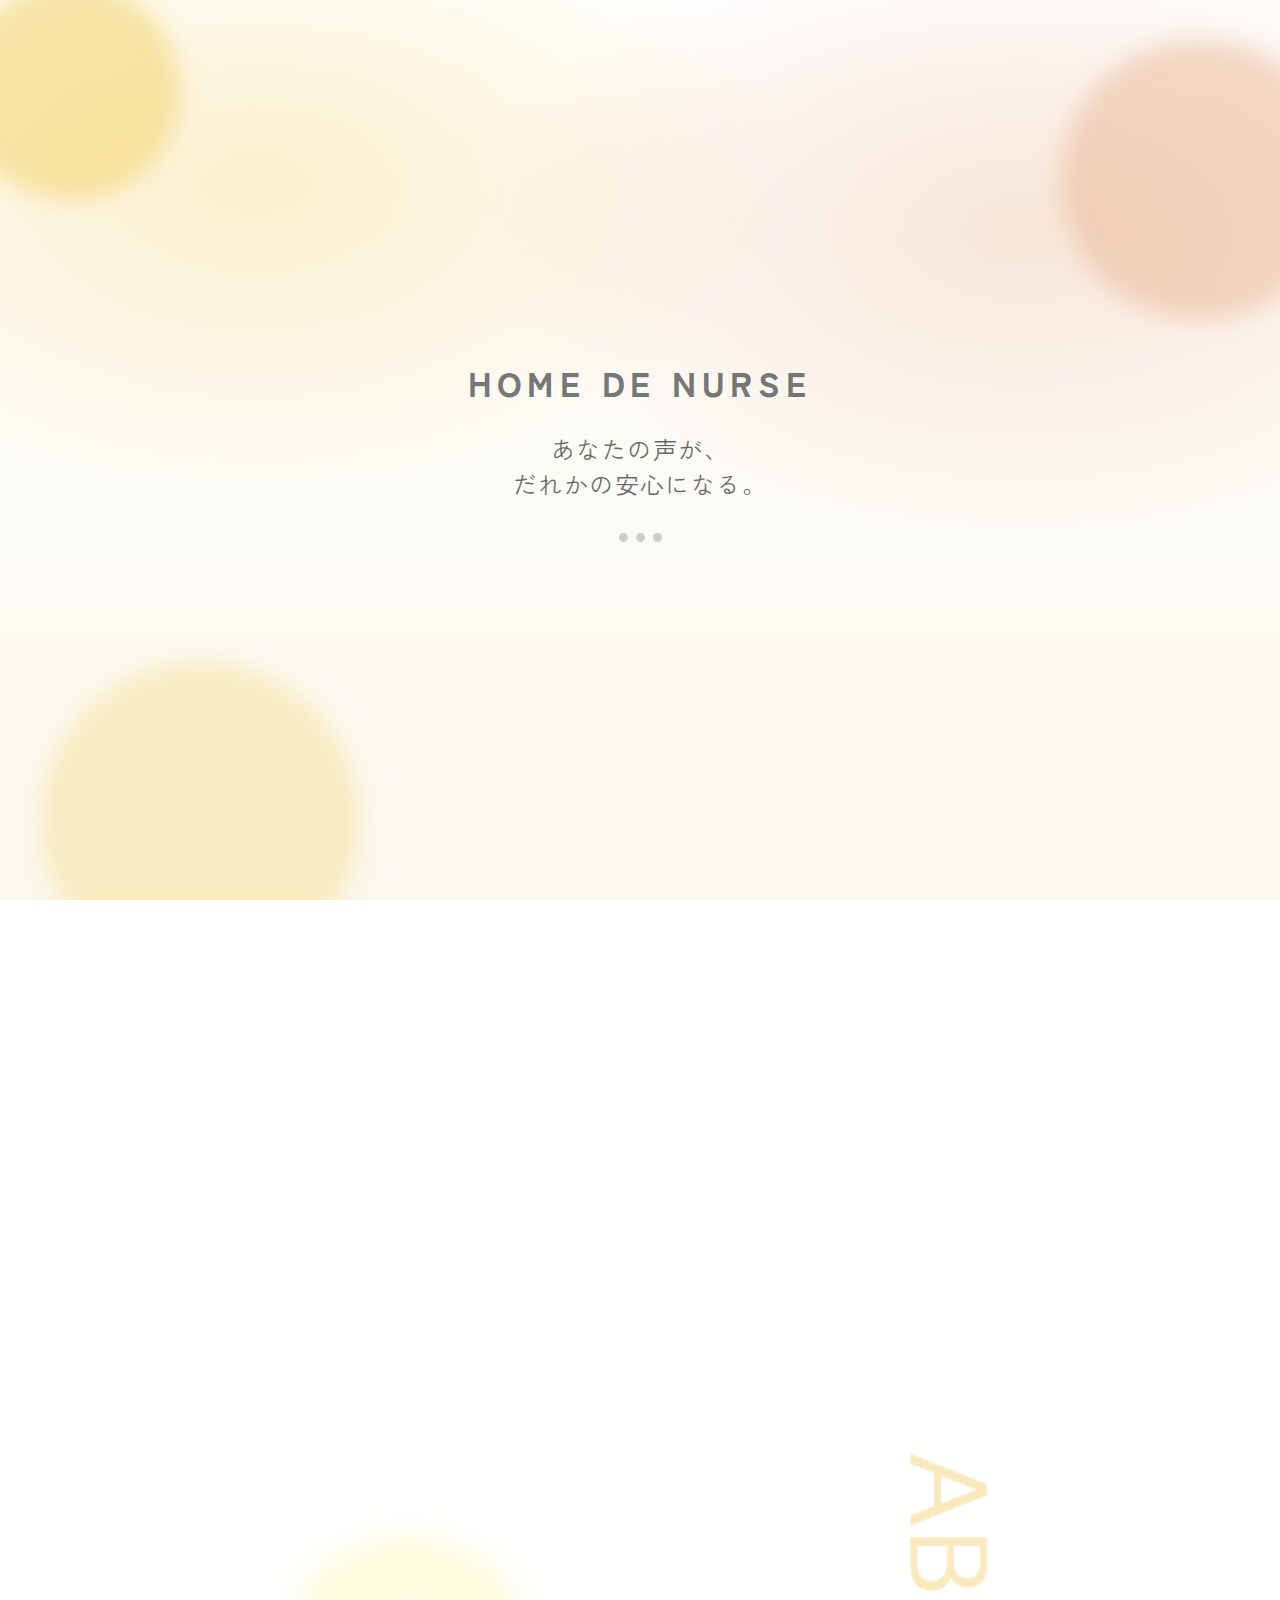
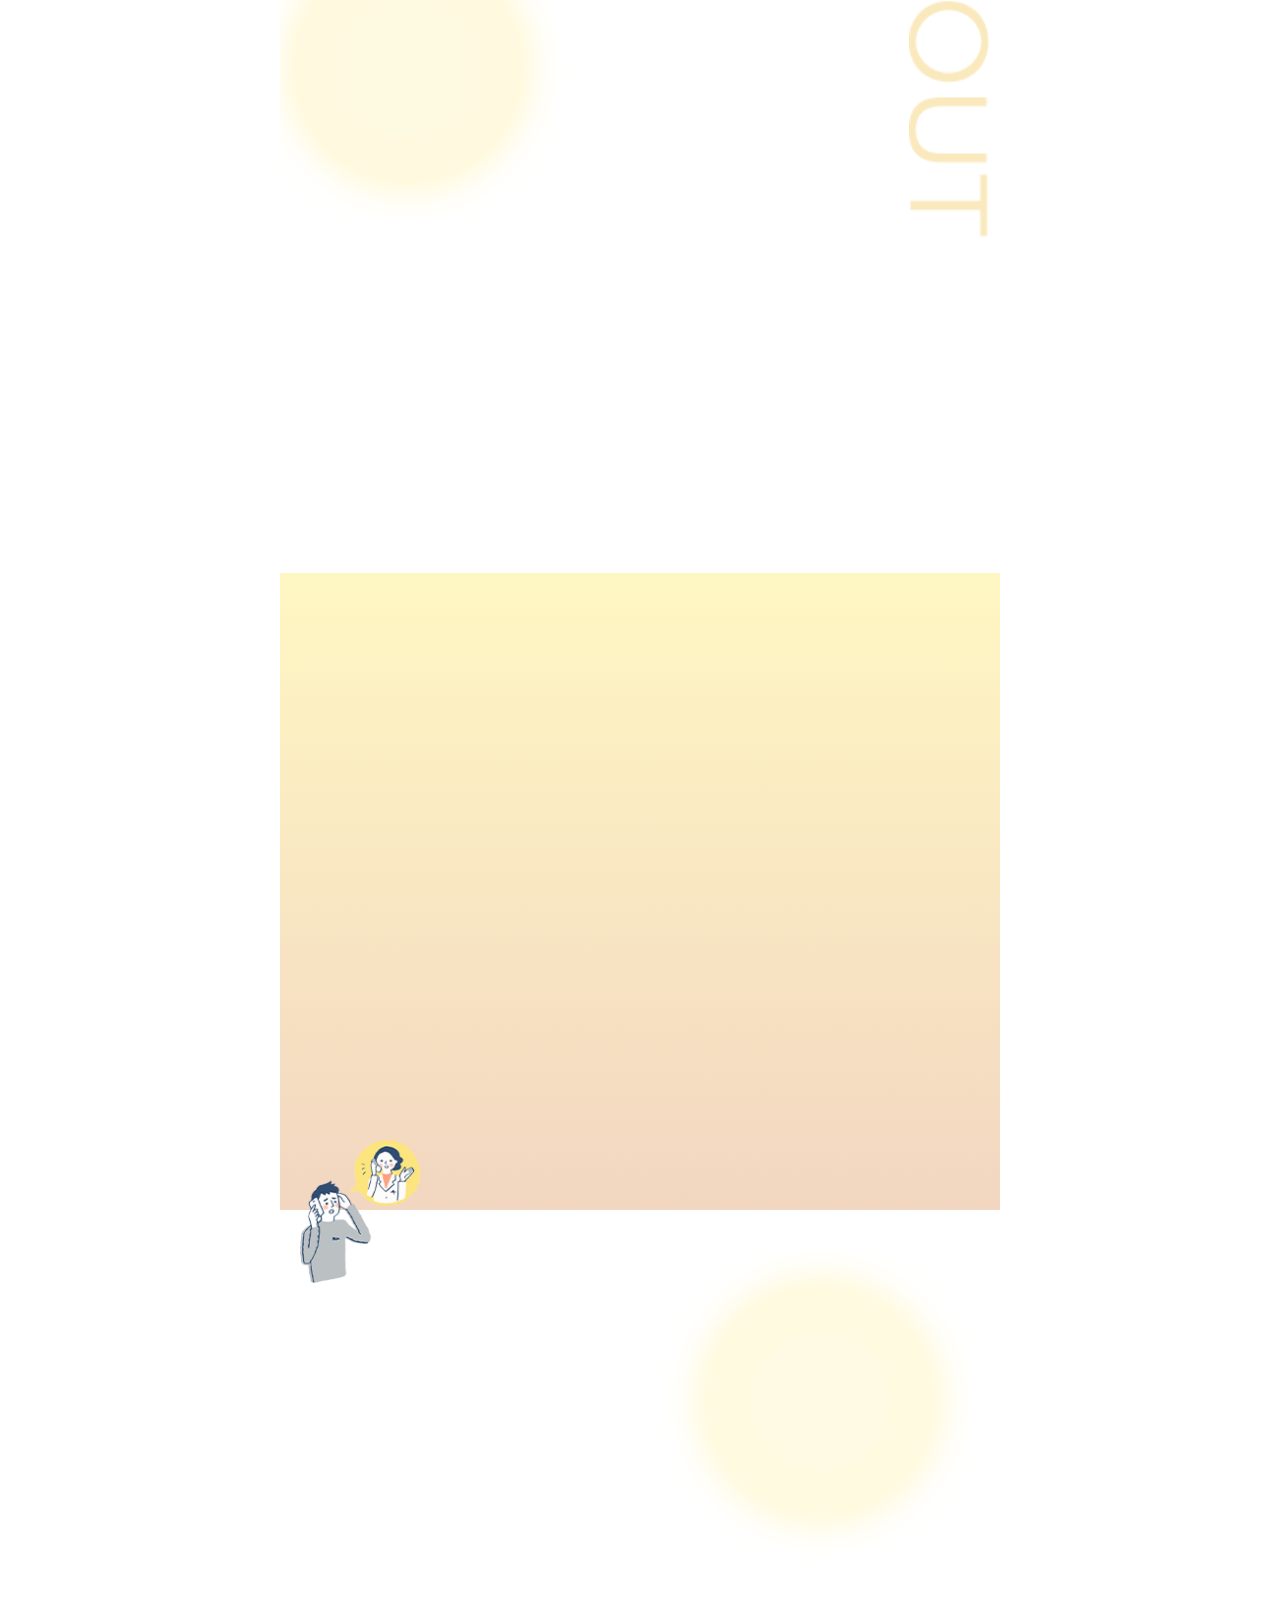
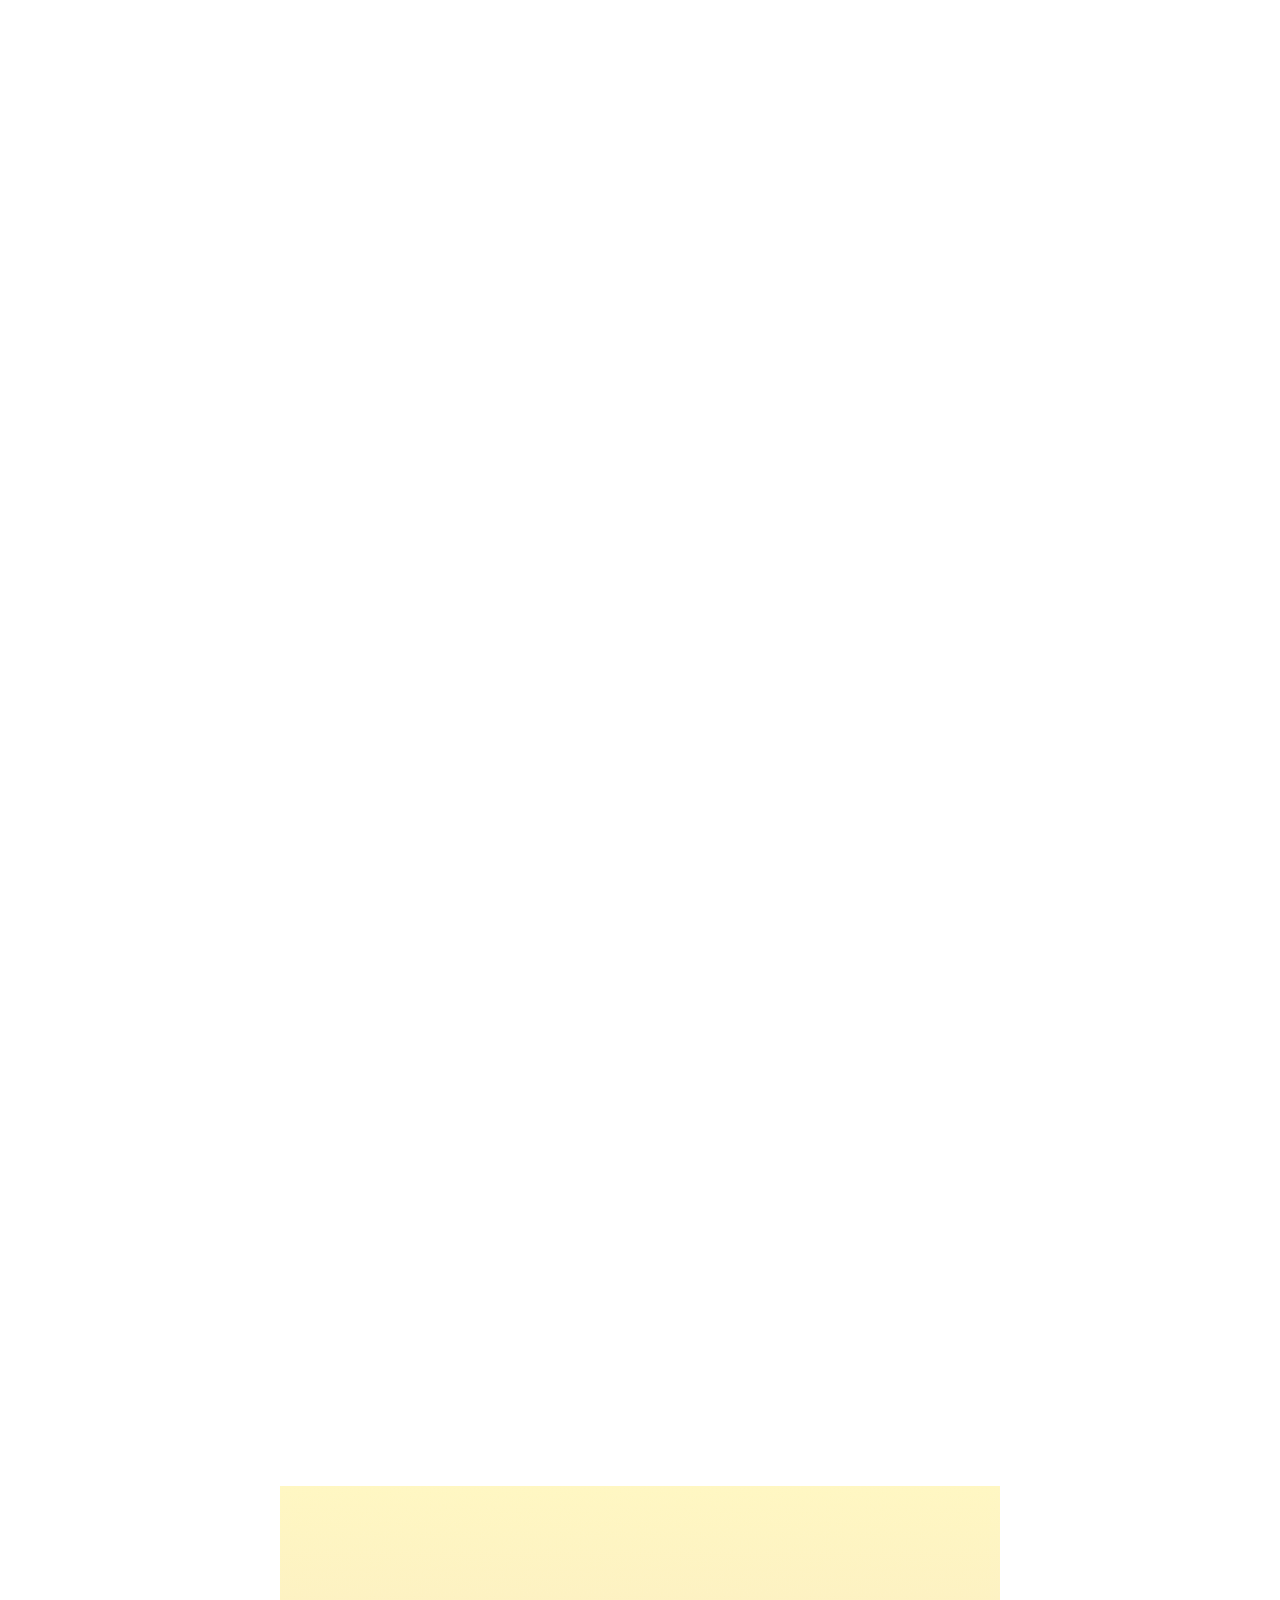
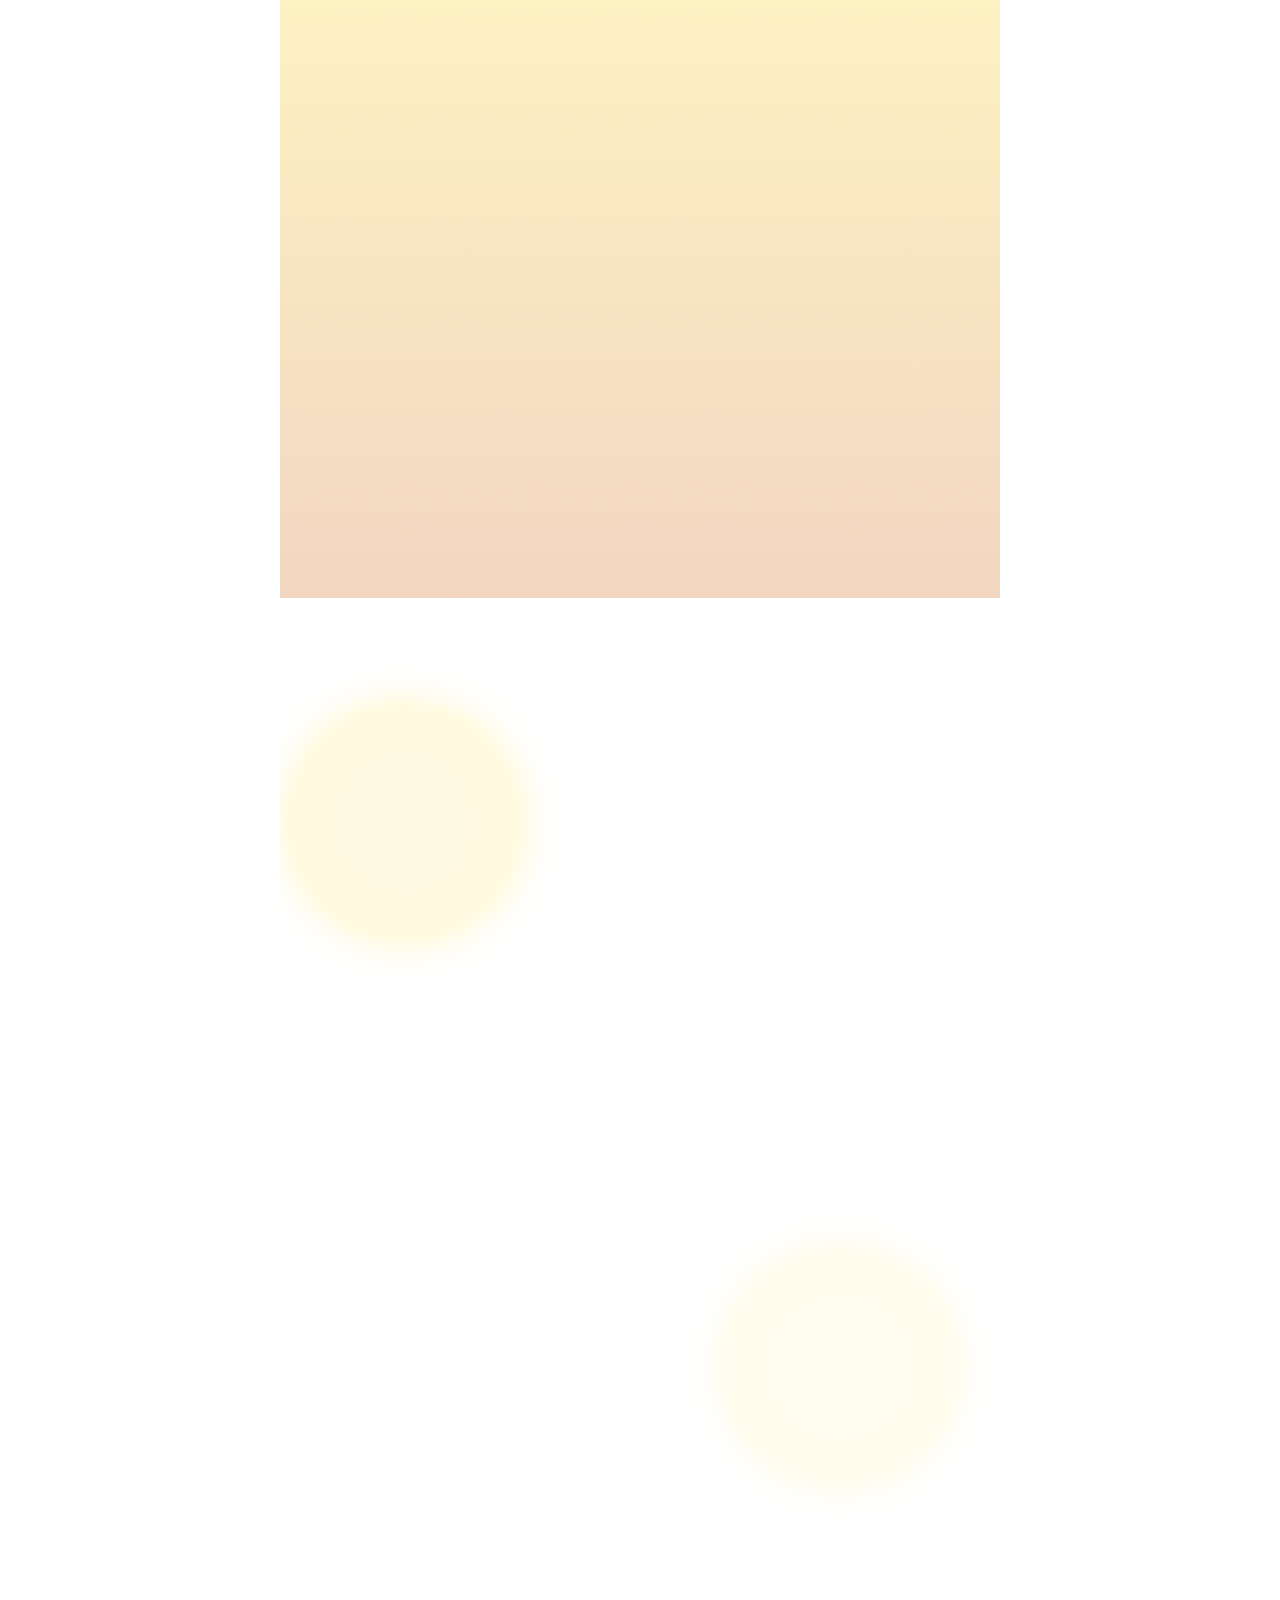
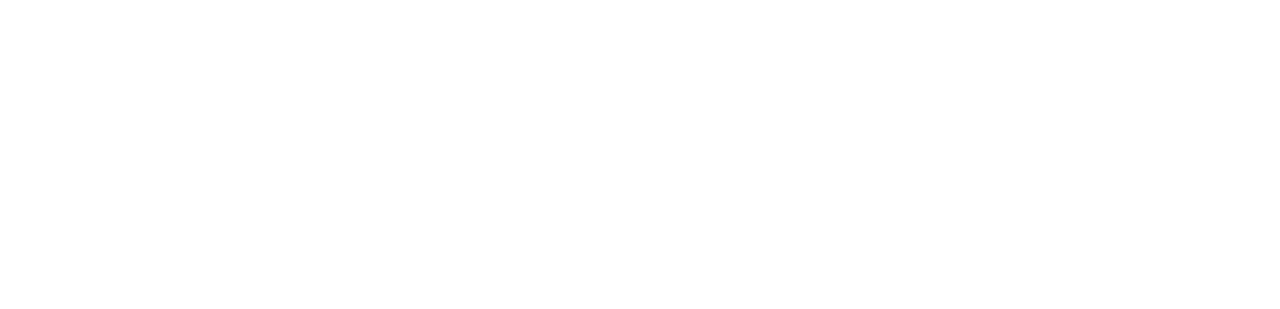
<file: index.html>
<!doctype html>
<html lang="ja">
<head>
    <!-- <meta name="robots" content="noindex, nofollow, noarchive"> -->

    <meta charset="utf-8" />
    <meta name="viewport" content="width=device-width, initial-scale=1" />

    <title>ホームDEナース｜在宅相談の看護師求人（完全在宅・電話/オンライン）</title>
    <meta name="description" content="通勤なし・完全在宅で、電話/オンライン相談を行う看護師さんを募集。診断・処方・緊急対応なし。30分枠の予約制で、対応可能時間を事前申告。副業・WワークもOKです。" />

    <link rel="canonical" href="" />

    <!-- OGP -->
    <meta property="og:locale" content="ja_JP" />
    <meta property="og:type" content="website" />
    <meta property="og:title" content="ホームDEナース｜在宅相談の看護師求人（完全在宅・電話/オンライン）" />
    <meta property="og:description" content="通勤なし・完全在宅で、電話/オンライン相談を行う看護師さんを募集。診断・処方・緊急対応なし。副業・WワークもOK。" />
    <meta property="og:url" content="" />
    <meta property="og:image" content="https://example.com/path/to/og-image.jpg?ver=260109" />
    <meta name="twitter:card" content="summary_large_image" />

    <!-- フォント -->
    <link rel="preconnect" href="https://fonts.googleapis.com">
    <link rel="preconnect" href="https://fonts.gstatic.com" crossorigin>

    <link rel="stylesheet" href="src/css/home-de-nurse.cleaned.css?ver=260109" />
    <link href="https://fonts.googleapis.com/css2?family=Zen+Kaku+Gothic+New:wght@400;500;700&display=swap" rel="stylesheet">

    <!-- 見た目を変えずにH1を追加するためのsr-only -->
    <style>
      .hdn-sr-only {
        position: absolute !important;
        width: 1px; height: 1px;
        padding: 0; margin: -1px;
        overflow: hidden; clip: rect(0,0,0,0);
        white-space: nowrap; border: 0;
      }
    </style>

    <!-- 構造化データ（求人）※実データに置換 -->
    <!-- <script type="application/ld+json">
    {
      "@context":"https://schema.org",
      "@type":"JobPosting",
      "title":"在宅相談対応 看護師（電話・オンライン）",
      "description":"ホームDEナースの『在宅で看護師に相談』サービスで、利用者の不安に寄り添う相談対応。医療行為は行わず、話を聞き状況整理を支援します。診断・処方・緊急対応はありません。",
      "datePosted":"2026-01-09",
      "validThrough":"2026-03-31T23:59:59+09:00",
      "employmentType":"CONTRACTOR",
      "hiringOrganization":{
        "@type":"Organization",
        "name":"ホームDEナース",
        "url":"https://example.com/"
      },
      "jobLocationType":"TELECOMMUTE",
      "applicantLocationRequirements":{
        "@type":"Country",
        "name":"JP"
      },
      "directApply": true
    }
    </script> -->
</head>

<body>
    <!-- Loading -->
    <div class="hdn-loader" id="hdnLoader" role="status" aria-live="polite" aria-label="読み込み中">
    <div class="hdn-loader__panel">
        <div class="hdn-loader__bg" aria-hidden="true">
        <span class="hdn-loader__blob hdn-loader__blob--1"></span>
        <span class="hdn-loader__blob hdn-loader__blob--2"></span>
        <span class="hdn-loader__blob hdn-loader__blob--3"></span>
        </div>

        <p class="hdn-loader__brand">HOME DE NURSE</p>
        <p class="hdn-loader__copy hdn-hand">あなたの声が、<br>だれかの安心になる。</p>

        <div class="hdn-loader__dots" aria-hidden="true">
        <span></span><span></span><span></span>
        </div>
    </div>
    </div>
    <!-- Loading -->

  <main id="home-de-nurse" class="hdn-lp">
    <!-- 検索エンジン向けのH1（見た目は非表示） -->
    <h1 class="hdn-sr-only">ホームDEナース 在宅相談対応の看護師求人（完全在宅・電話/オンライン）</h1>

    <!-- HERO -->
    <header class="hdn-hero">
      <div class="hdn-hero__media">
        <figure class="hdn-hero__shot hdn-reveal">
          <img src="src/img/fv_img.png?ver=260109" alt="在宅で看護師が相談対応を行うサービスイメージ" decoding="async" fetchpriority="high" />
        </figure>
        <div class="hdn-hero__divider hdn-reveal" aria-hidden="true"></div>
      </div>

      <div class="hdn-hero__copy hdn-reveal">
        <p class="hdn-hero__lead">通勤なし／自宅で対応</p>
        <p class="hdn-hero__lead">電話・オンライン相談対応の</p>
        <p class="hdn-hero__lead">看護師さん募集。</p>

        <div class="hdn-hero__cta">
          <a class="lp-btn bg-gray" href="#details">募集内容を確認する</a>
          <a class="lp-btn hdn-btn--ghost" href="https://forms.gle/u7mg8ZjHPsZXCsrRA" target="_blank" rel="noopener noreferrer">応募・問い合わせはこちら</a>
        </div>

        <p class="hdn-hero__note">
          ※診断・処方・緊急対応はありません
        </p>
      </div>
    </header>

    <!-- ABOUT -->
    <section class="hdn-sec" id="about">
        <div class="hdn-inner">
            <div class="about-wrap">
                <div class="about-deco about-deco--left" aria-hidden="true">
                    <picture>
                      <source media="(min-width: 861px)" srcset="src/img/lp_circle_02.png?ver=260109">
                      <img src="src/img/lp_circle.png?ver=260109" alt="" loading="lazy" decoding="async">
                    </picture>
                </div>
                <div class="about-deco about-deco--right" aria-hidden="true">
                    <img src="src/img/lp_text_img.png?ver=260109" alt="" loading="lazy" decoding="async">
                </div>
                <h2 class="hdn-h2 hdn-reveal">このお仕事について</h2>
                <p class="hdn-text hdn-reveal">
                    ホームDEナースの<br>
                    「在宅で看護師に相談」サービスで、<br>
                    利用者さんの不安に寄り添う<br>
                    相談対応をお願いします。<br>
                    医療行為は行わず、<br>
                    話を聞き、状況を整理する<br>
                    「看護師としての支援」が中心です。
                </p>
            </div>
        </div>
    </section>

    <!-- DETAILS -->
    <section class="hdn-sec" id="details">
      <div class="hdn-inner">
        <div class="details-wrap">
            <h2 class="hdn-h2 hdn-reveal">お任せする内容</h2>
            <div class="hdn-card hdn-reveal">
            <ul class="hdn-list">
                <li>体調不良や受診判断の相談対応</li>
                <li>介護や家族の悩みの聞き取り</li>
                <li>がん、治療後などの不安の確認</li>
                <li>薬や症状についての日常の注意点整理</li>
                <li>気持ちが追い込んでいる方への対応</li>
            </ul>
            <p class="hdn-small">※診断・処方・緊急対応はありません</p>
            </div>
        </div>
      </div>
    </section>

    <!-- WORKSTYLE -->
    <section class="hdn-sec" id="workstyle">
        <div class="hdn-inner">
          <div class="inner-wrap">

            <div class="workstyle-deco workstyle-deco--tl" aria-hidden="true">
                <img src="src/img/detail_img.png?ver=260109" alt="" loading="lazy" decoding="async">
            </div>
            <div class="workstyle-deco workstyle-deco--tr" aria-hidden="true">
                <picture>
                  <source media="(min-width: 861px)" srcset="src/img/lp_circle_02.png?ver=260109">
                  <img src="src/img/lp_circle.png?ver=260109" alt="" loading="lazy" decoding="async">
                </picture>
            </div>

            <h2 class="hdn-h2 hdn-reveal">働き方</h2>

            <div class="hdn-pillbox">
            <div class="hdn-pill hdn-reveal"><span class="yellow-line">完全在宅</span>（オンライン通話／電話）</div>
            <div class="hdn-pill hdn-reveal"><span class="yellow-line">予約制・30分単位</span>の相談対応</div>
            <div class="hdn-pill hdn-reveal">対応可能な時間帯を<span class="yellow-line">事前に申告</span></div>
            <div class="hdn-pill hdn-reveal"><span class="yellow-line">副業・Wワーク</span>OK</div>
            </div>
          </div>
        </div>
    </section>

    <!-- TARGET -->
    <section class="hdn-sec" id="target">
      <div class="hdn-inner">
        <h2 class="hdn-h2 hdn-reveal">こんな看護師さんを<br>求めています</h2>

        <figure class="hdn-target__topimg hdn-reveal" aria-hidden="true">
            <img src="src/img/target_h2.png?ver=260109" alt="" loading="lazy" decoding="async">
        </figure>

        <div class="hdn-target">
          <div class="hdn-target__item hdn-reveal">
            <div class="hdn-target__icon" aria-hidden="true">
                <img src="src/img/target_icon01.png?ver=260109" alt="" loading="lazy" decoding="async">
            </div>
            <p>看護師免許をお持ちの方</p>
          </div>

          <div class="hdn-target__item hdn-reveal">
            <div class="hdn-target__icon" aria-hidden="true">
                <img src="src/img/target_icon02.png?ver=260109" alt="" loading="lazy" decoding="async">
            </div>
            <p>臨床経験を活かしたい方</p>
          </div>

          <div class="hdn-target__item hdn-reveal">
            <div class="hdn-target__icon" aria-hidden="true">
                <img src="src/img/target_icon03.png?ver=260109" alt="" loading="lazy" decoding="async">
            </div>
            <p>人の話を丁寧に聞くのが得意な方</p>
          </div>

          <div class="hdn-target__item hdn-reveal">
            <div class="hdn-target__icon" aria-hidden="true">
                <img src="src/img/target_icon04.png?ver=260109" alt="" loading="lazy" decoding="async">
            </div>
            <p>医療現場を離れても、<br>看護師として誰かへ寄り添いたい方</p>
          </div>

          <div class="hdn-target__item hdn-reveal">
            <div class="hdn-target__icon" aria-hidden="true">
                <img src="src/img/target_icon05.png?ver=260109" alt="" loading="lazy" decoding="async">
            </div>
            <p>在宅で無理なく働きたい方</p>
          </div>
        </div>
      </div>
    </section>

    <!-- ★重複していた id="details" を変更（HTMLの正当性UP） -->
    <section class="hdn-sec" id="benefits">
      <div class="hdn-inner">
        <div class="benefits-wrap">
            <h2 class="hdn-h2 hdn-reveal">この仕事の魅力</h2>
            <div class="hdn-card hdn-reveal">
                <ul class="hdn-list">
                    <li>通勤ゼロ、自宅で完結</li>
                    <li>医療行為なし、精神的負担が少ない</li>
                    <li>「ありがとう」が直ぐ届く仕事</li>
                    <li>これまでの経験がそのまま活きる</li>
                    <li>家事やプライベートと両立しやすい</li>
                    <li>スキマ時間で稼ぐことができます</li>
                    <li>AIナースが相談内容を一緒に考えてくれるので安心</li>
                </ul>
            </div>
        </div>
      </div>
    </section>

    <!-- REWARD -->
    <section class="hdn-sec" id="reward">
        <div class="about-deco about-deco--left" aria-hidden="true">
            <picture>
              <source media="(min-width: 861px)" srcset="src/img/lp_circle_02.png?ver=260109">
              <img src="src/img/lp_circle.png?ver=260109" alt="" loading="lazy" decoding="async">
            </picture>
        </div>
        <div class="hdn-inner">
            <h2 class="hdn-h2 hdn-reveal">報酬・条件</h2>

            <div class="hdn-rewardbox hdn-reveal">
            <ul class="hdn-rewardbox__list">
                <li>相談1枠（30分）ごとの報酬制</li>
                <li>詳細は面談時にご説明します</li>
            </ul>
            <p class="hdn-rewardbox__note">※業務委託契約</p>
            </div>
        </div>
    </section>

    <!-- FLOW -->
    <section class="hdn-sec" id="flow">
      <div class="hdn-inner">
        <h2 class="hdn-h2 hdn-reveal">お仕事開始まで</h2>

        <div class="flow-img hdn-reveal" aria-hidden="true">
            <img src="src/img/flow_img.png?ver=260109" alt="" loading="lazy" decoding="async">
        </div>
      </div>
    </section>

    <!-- MESSAGE + CTA -->
    <section class="hdn-sec" id="apply">

        <div class="apply-deco apply-deco--left" aria-hidden="true">
            <img src="src/img/lp_text_img02.png?ver=260109" alt="" loading="lazy" decoding="async">
        </div>
        <div class="apply-deco apply-deco--right" aria-hidden="true">
            <picture>
              <source media="(min-width: 861px)" srcset="src/img/lp_circle_02.png?ver=260109">
              <img src="src/img/lp_circle.png?ver=260109" alt="" loading="lazy" decoding="async">
            </picture>
        </div>

        <div class="hdn-inner">

            <p class="hdn-text hdn-reveal">
            医療現場とは違う形でも、<br>
            看護師の経験は<br>
            誰かの安心につながります。<br>
            あなたの「聴く力」を、<br>
            在宅で活かしてみませんか。
            </p>

            <!-- CTA -->
            <div class="hdn-hero__cta hdn-reveal">
            <a class="lp-btn bg-gray" href="#details">募集内容を詳しく見る</a>
            <a class="lp-btn hdn-btn--ghost" href="https://forms.gle/u7mg8ZjHPsZXCsrRA" target="_blank" rel="noopener noreferrer">応募・相談はこちら</a>
            </div>

        </div>
    </section>
  </main>

  <script src="src/js/home-de-nurse.js?ver=260109" defer></script>
</body>
</html>
</file>
<file: src/css/home-de-nurse.cleaned.css>
/* ========== Home DE Nurse LP (scoped) ========== */
body{ 
  font-family:"Zen Kaku Gothic New", "Hiragino Kaku Gothic ProN", "Yu Gothic", "Meiryo", sans-serif;
  margin: 0;
}
/* ===== Loading Overlay ===== */
.hdn-is-loading body{ overflow: hidden; }

.hdn-loader{
  position: fixed;
  inset: 0;
  z-index: 9999;

  display: grid;
  place-items: center;

  background:
    radial-gradient(900px 520px at 20% 20%, rgba(242,204,88,.28), transparent 60%),
    radial-gradient(900px 520px at 80% 25%, rgba(231,176,140,.30), transparent 60%),
    linear-gradient(180deg, #ffffff 0%, #fbf8ee 100%);

  transition: opacity .55s ease, visibility .55s ease;
}

.hdn-loader.is-hide{
  opacity: 0;
  visibility: hidden;
}

.hdn-loader__panel{
  width: 100%;
  height: 100%;
  position: relative;
  overflow: hidden;
  background: transparent;
  box-shadow: none;
  border-radius: 0;
  backdrop-filter: none;
  display: flex;
  flex-direction: column;
  align-items: center;
  justify-content: center;
  gap: 14px;
  padding: 0;
  text-align: center;
}

.hdn-loader__bg{
  position: absolute;
  inset: 0;
  pointer-events: none;
  z-index: 0;
}

.hdn-loader__brand,
.hdn-loader__copy,
.hdn-loader__dots{
  position: relative;
  z-index: 1;
}

.hdn-loader__blob{
  position: absolute;
  border-radius: 999px;
  filter: blur(12px);
  opacity: .55;
  animation: hdn-blob 3.2s ease-in-out infinite;
}
.hdn-loader__blob--1{
  width: 220px; height: 220px;
  left: -40px; top: -20px;
  background: rgba(242,204,88,.85);
}
.hdn-loader__blob--2{
  width: 280px; height: 280px;
  right: -60px; top: 40px;
  background: rgba(231,176,140,.85);
  animation-delay: .25s;
}
.hdn-loader__blob--3{
  width: 320px; height: 320px;
  left: 40px; bottom: -80px;
  background: rgba(242,204,88,.55);
  animation-delay: .55s;
}

@keyframes hdn-blob{
  0%   { transform: translate(0,0) scale(1); }
  50%  { transform: translate(12px,-10px) scale(1.06); }
  100% { transform: translate(0,0) scale(1); }
}

.hdn-loader__brand{
  margin: 0 0 10px;
  font-weight: 800;
  letter-spacing: .18em;
  font-size: 34px;
  color: rgba(0,0,0,.55);
  text-shadow: 0 1px 0 rgba(255,255,255,.9);
  }

.hdn-loader__copy{
  font-weight: 400;
  letter-spacing: .06em;
  font-size: 24px;
  text-align: center;
  color: rgba(0,0,0,.60);
  text-shadow: 0 1px 0 rgba(255,255,255,.95);
  width: min(520px, calc(100% - 32px));
  margin: 0 auto 18px;
}

.hdn-hand{
  font-family: "Yomogi", "Zen Kaku Gothic New", "Hiragino Kaku Gothic ProN", "Yu Gothic", "Meiryo", sans-serif;
  font-weight: 400;
}

.hdn-loader__dots{
  display: inline-flex;
  gap: 8px;
  align-items: center;
  justify-content: center;
}
.hdn-loader__dots span{
  width: 9px;
  height: 9px;
  border-radius: 999px;
  background: rgba(0,0,0,.18);
  animation: hdn-dot 1.1s ease-in-out infinite;
}
.hdn-loader__dots span:nth-child(2){ animation-delay: .12s; }
.hdn-loader__dots span:nth-child(3){ animation-delay: .24s; }

@keyframes hdn-dot{
  0%, 100% { transform: translateY(0); opacity: .45; }
  50%      { transform: translateY(-6px); opacity: .95; }
}

@media (prefers-reduced-motion: reduce){
  .hdn-loader__blob,
  .hdn-loader__dots span{ animation: none; }
}



.hdn-lp{
  --page-max: 1100px;       /* 既存サイトに合わせたい場合ここだけ調整 */
  --content-max: 720px;     /* LPの中央カラム幅 */
  --gutter: clamp(16px, 4vw, 28px);

  --bg: #fbf8ee;
  --soft: #f6f0dc;
  --card: #ffffff;

  --text: #2b2b2b;
  --muted: #6b6b6b;

  --accent: #e7b08c;
  --accent-2: #f2cc58;

  --radius: 18px;
  --shadow: 0 12px 28px rgba(0,0,0,.08);

  color: var(--text);
  /* background: radial-gradient(900px 500px at 50% -200px, rgba(242,204,88,.35), transparent 60%),
              linear-gradient(180deg, #ffffff 0%, var(--bg) 40%, #ffffff 100%); */
  position: relative;
  overflow: hidden;
}

.hdn-lp, .hdn-lp *{ box-sizing: border-box; }
.hdn-lp a{ color: inherit; }

.hdn-inner{
  width: min(var(--page-max), 100%);
  margin-inline: auto;
  padding-inline: var(--gutter);
}

.hdn-sec{
  margin: 100px 0 0;
  position: relative;
}
@media (min-width: 768px){
  .hdn-sec{ padding: 60px 0; }
}

.hdn-sec--soft{ background: linear-gradient(180deg, transparent 0%, var(--soft) 25%, transparent 100%); }
.hdn-sec--fade{
  background: radial-gradient(700px 260px at 50% 0%, rgba(231,176,140,.30), transparent 60%);
}

.hdn-h2{
  font-size: 24px;
  font-weight: 500;
  letter-spacing: .02em;
  text-align: center;
  margin: 0 0 24px;
}
.hdn-h3{
  font-size: 18px;
  margin: 0 0 10px;
}
.hdn-text{
  max-width: var(--content-max);
  margin: 0 auto;
  line-height: 1.9;
  font-size: 20px;
  font-weight: 500;
  text-align: center;
  color: var(--muted);
}
@media (min-width: 768px){
  .hdn-text{ font-size: 15px; }
}

/* side words */
.hdn-side{
  position: absolute;
  top: 40px;
  opacity: .18;
  letter-spacing: .20em;
  font-weight: 700;
  pointer-events: none;
  user-select: none;
  writing-mode: vertical-rl;
  font-size: 44px;
}
.hdn-side--left{ left: 12px; }
.hdn-side--right{ right: 12px; }
@media (max-width: 860px){
  .hdn-side{ display:none; }
}

/* HERO */
.hdn-hero{
  padding: 0 0 10px;
  position: relative;
}
.hdn-hero__media{
  width: min(var(--content-max), 100%);
  margin: 0 auto;
  position: relative;
}
.hdn-hero__shot{
  margin: 0;
  position: relative;
  overflow: hidden;
}
.hdn-hero__shot img{
  display:block;
  width:100%;
  height:auto;
}
.hdn-hero__label{
  position: absolute;
  left: 14px;
  right: 14px;
  bottom: 14px;
  background: rgba(255,255,255,.85);
  backdrop-filter: blur(6px);
  border-radius: 10px;
  padding: 10px 12px;
  margin: 0;
  font-weight: 700;
  letter-spacing: .08em;
  text-align: center;
  font-size: 14px;
}

.hdn-hero__divider{
  /* height: 34px; */
  margin-top: 18px;
  background: #fff;
  clip-path: polygon(0 0, 100% 30%, 100% 100%, 0 70%);
  border-radius: 14px;
  box-shadow: 0 8px 16px rgba(0,0,0,.06);
}

.hdn-hero__copy{
  width: min(var(--content-max), 100%);
  margin: 18px auto 0;
  text-align: center;
  padding-inline: var(--gutter);
}
.hdn-hero__lead{
  margin: 0;
  font-size: 24px;
  color: var(--muted);
  letter-spacing: .08em;
  font-weight: 500;
}
.hdn-hero__lead--strong{
  color: var(--text);
  font-weight: 800;
  margin-top: 4px;
}
.hdn-hero__cta{
  display: grid;
  gap: 12px;
  margin-top: 25px;
}
.hdn-hero__cta .bg-gray {
  background: #e3e3e3;
}
.hdn-hero__note{
  margin: 14px 0 0;
  font-size: 14px;
  color: var(--muted);
}

/* buttons */
.hdn-btn{
  display: inline-flex;
  justify-content: center;
  align-items: center;
  gap: 10px;
  padding: 14px 18px;
  border-radius: 5px;
  background: #ffcfa8;
  border: 1px solid rgba(0,0,0,.06);
  box-shadow: 0 10px 24px rgba(0,0,0,.08);
  text-decoration: none;
  /* font-weight: 700; */
  font-size: 18px;
  letter-spacing: .06em;
  position: relative;
  overflow: hidden;
}
.hdn-btn::after{
  content:"→";
  font-weight: 800;
  transform: translateX(0);
  transition: transform .2s ease;
}
.hdn-btn:hover::after{ transform: translateX(3px); }
.hdn-btn:focus-visible{
  outline: 3px solid rgba(242,204,88,.8);
  outline-offset: 3px;
}

.hdn-btn--ghost{
  background: #fff;
}

/* new btn */
.lp-btn{
  display: flex;
  align-items: center;
  justify-content: center;
  position: relative;

  width: min(520px, 100%);
  margin: 0 auto;

  padding: 16px 0px;
  border-radius: 5px;

  background: #ffcfa8;
  color: var(--muted);
  text-decoration: none;

  font-size: 18px;
  font-weight: 500;
  letter-spacing: .06em;
  text-shadow: 0 1px 0 rgba(255,255,255,.9);

  box-shadow: 0 10px 18px rgba(0,0,0,.08);
  transition: transform .15s ease, box-shadow .15s ease, filter .15s ease;
  overflow: hidden;
}

.lp-btn::before{
  content: "";
  position: absolute;
  left: -70px;
  top: -60px;

  width: 100px; 
  height: 100px;
  border-radius: 999px;

  background: #fff7c2;
  opacity: 0.9;
}

.lp-btn::after{
  content: "→";
  position: absolute;
  right: 14px;
  top: 50%;
  transform: translateY(-50%);

  width: 30px;
  height: 30px;
  border-radius: 999px;

  display: grid;
  place-items: center;

  background: #fff7c2;
  color: #ff9c4b;

  font-weight: 700;
  line-height: 1;
}

/* hover（PC） */
.lp-btn:hover{
  transform: translateY(-1px);
  /* box-shadow: 0 14px 22px rgba(0,0,0,.12); */
  filter: brightness(1.02);
}
.lp-btn:hover::after{
  transform: translateY(-50%) translateX(2px);
}

/* 押した時 */
.lp-btn:active{
  transform: translateY(0);
  box-shadow: 0 8px 14px rgba(0,0,0,.10);
}

/* スマホ微調整 */
@media (max-width: 480px){
  .lp-btn::after{
    width: 28px;
    height: 28px;
    right: 12px;
  }
}

/* ABOUT */
#about{
  position: relative;
}

#about .about-wrap,
#details .details-wrap,
#benefits .details-wrap,
#benefits .benefits-wrap{
  width: min(var(--content-max), 100%);
  margin: 0 auto;
  position: relative;
  overflow: visible;
}

#about .about-deco{
  position: absolute;
  pointer-events: none;
  user-select: none;
  z-index: 0;
}

#about .about-deco img{
  display: block;
  width: 100%;
  height: 100%;
}

#about .about-deco--left{
  left: 20px;
  top: -120px;

  width: 240px;

  overflow: hidden;

  transform: translateX(-25%);
}
#about .about-deco--left img{
  object-fit: cover;
}

#about .about-deco--right{
  right: -17px;
  top: 20px;
  transform: translateY(-50%);
}
#about .about-deco--right img{
  height: auto;
  object-fit: contain;
}

@media (max-width: 520px){
  #about .about-deco{ opacity: .65; }
  #about .about-deco--left{ transform: translateX(-35%); }
  #about .about-deco--right{ width: 50px; }
}

/* DETAILS */
#details,
#benefits{
  position: relative;
  background: linear-gradient(180deg, #fff7c2 0%, #f2d6c0 100%);
  overflow: hidden;
}

#details::before,
#benefits::before{
  content: "";
  position: absolute;
  inset: 0;
  pointer-events: none;
  z-index: 0;

  background-image: url("data:image/svg+xml,%3Csvg xmlns='http://www.w3.org/2000/svg' width='220' height='220'%3E%3Cfilter id='n'%3E%3CfeTurbulence type='fractalNoise' baseFrequency='.8' numOctaves='3' stitchTiles='stitch'/%3E%3C/filter%3E%3Crect width='100%25' height='100%25' filter='url(%23n)' opacity='.35'/%3E%3C/svg%3E");
  background-repeat: repeat;
  opacity: .18;
  mix-blend-mode: overlay;
}

#details .hdn-inner,
#benefits .hdn-inner{
  position: relative;
  z-index: 1;
  padding-top: 30px;
  padding-bottom: 50px;
}

#details .hdn-h2,
#benefits .hdn-h2{
  background: #fff;
  padding: 10px 0;
}

#details .hdn-card,
#benefits .hdn-card {
  background: none;
  box-shadow: none;
}

#details .hdn-list,
#benefits .hdn-list {
  font-size: 18px;
  line-height: 2.2;
}

#details .hdn-list li,
#benefits .hdn-list li{
  border-bottom: 3px dotted rgba(255,255,255,.9);
}


/* WORKSTYLE */
#workstyle .yellow-line {
  text-decoration: underline;
  text-decoration-color: #f8f5a2;
  text-decoration-thickness: 3px;
}

#workstyle{
  position: relative;
}

#workstyle .hdn-inner{
  position: relative;
  z-index: 1;
}

#workstyle .workstyle-deco{
  position: absolute;
  pointer-events: none;
  user-select: none;
  z-index: 0;
  opacity: .95;
}

#workstyle .workstyle-deco img{
  display: block;
  width: 100%;
  height: auto;
}

#workstyle .workstyle-deco--tl{
  top: -150px;
  left: calc(50% - (var(--page-max) * 0.5) + var(--gutter));
  width: clamp(70px, 10vw, 140px);
}

#workstyle .workstyle-deco--tr{
  top: -80px;
  right: 0;
  width: 240px;
}

#workstyle .workstyle-deco--tr img{
  transform: scaleX(-1);
}

@media (max-width: 768px){
  #workstyle .workstyle-deco--tl{
    left: 10px;
    width: 96px;
  }
}



/* cards / lists */
.hdn-card{
  width: min(var(--content-max), 100%);
  margin: 0 auto;
  background: var(--card);
  border-radius: var(--radius);
  box-shadow: var(--shadow);
  padding: 18px 0px 16px;
}
.hdn-list{
  margin: 0;
  padding-left: 1.2em;
  line-height: 1.85;
  color: var(--text);
  font-size: 14px;
}
.hdn-small{
  max-width: var(--content-max);
  margin: 10px auto 0;
  font-size: 14px;
  color: var(--muted);
  text-align: center;
}

.hdn-pillbox{
  width: min(var(--content-max), 100%);
  margin: 0 auto;
  display: grid;
  gap: 12px;
}
.hdn-pill{
  background: #f2d5be;
  border-radius: 999px;
  padding: 12px 0;
  font-size: 17px;
  text-align: center;
  font-weight: 500;
  letter-spacing: .02em;
}

/* TARGET */
.hdn-target{
  width: min(var(--content-max), 100%);
  margin: 0 auto;
  display: grid;
  gap: 32px;
}
#target h2 {
  margin-bottom: 10px;
}
#target .hdn-target__topimg {
  margin: 0 auto 20px;
}
#target .hdn-target__topimg img{
  display: block;
  margin: 0 auto 40px;
}
.hdn-target__item{
  background: rgba(242,204,88,.35);
  border-radius: 0px 20px;
  padding: 18px 18px 16px;
  box-shadow: 0 10px 22px rgba(0,0,0,.06);
  position: relative;
}
.hdn-target__icon{
  width: 90px;
  height: 90px;
  border-radius: 999px;
  background: #fff;
  margin: -34px auto 10px;
  border: 5px solid rgba(242, 204, 88, .35);
  overflow: hidden;
}
.hdn-target__icon img{
  width: 100%;
  height: 100%;
  object-fit: cover;
  object-position: center;
  display: block;
}
.hdn-target__item p{
  margin: 0;
  text-align: center;
  font-weight: 500;
  font-size: 18px;
  letter-spacing: .05em;
}

/* check list */
.hdn-check{
  width: min(var(--content-max), 100%);
  margin: 0 auto 20px;
  padding: 0;
  list-style: none;
  display: grid;
  gap: 10px;
}
.hdn-check li{
  background: #fff;
  border-radius: 14px;
  padding: 12px 14px;
  box-shadow: 0 10px 20px rgba(0,0,0,.06);
  position: relative;
  padding-left: 38px;
}
.hdn-check li::before{
  content: "";
  width: 12px;
  height: 12px;
  border-radius: 50%;
  background: var(--accent-2);
  position: absolute;
  left: 16px;
  top: 50%;
  transform: translateY(-50%);
}

/* box */
.hdn-box{
  width: min(var(--content-max), 100%);
  margin: 0 auto;
  background: #fff;
  border-radius: var(--radius);
  padding: 18px;
  box-shadow: var(--shadow);
}


/* REWARD */
#reward {
  position: relative;
  margin-top: 0;
  padding-top: 60px;
}

#reward .hdn-inner{
  position: relative;
  z-index: 1;
}

#reward .about-deco--left{
  position: absolute;
  left: 20px;
  top: 100px;

  width: 240px;
  height: auto;

  pointer-events: none;
  user-select: none;
  z-index: 0;

  transform: translate(-30%, -30%);
  opacity: .95;
}

#reward .about-deco--left img{
  display: block;
  width: 100%;
  height: auto;
}

#reward .hdn-h2 {
  margin-bottom: 10px;
}

.hdn-rewardbox{
  width: min(var(--content-max), 100%);
  margin: 0 auto;

  border: 2px solid transparent;
  border-radius: 18px;

  background:
    linear-gradient(#fff, #fff) padding-box,
    linear-gradient(90deg, #f2d6c0 0%, #fff7c2 100%) border-box;

  padding: 18px 18px 14px;
}

.hdn-rewardbox::after{
  content:"";
  position:absolute;
  inset:0;
  pointer-events:none;
  border-radius: 18px;
  opacity:.10;
  background-image: url("data:image/svg+xml,%3Csvg xmlns='http://www.w3.org/2000/svg' width='220' height='220'%3E%3Cfilter id='n'%3E%3CfeTurbulence type='fractalNoise' baseFrequency='.8' numOctaves='3' stitchTiles='stitch'/%3E%3C/filter%3E%3Crect width='100%25' height='100%25' filter='url(%23n)' opacity='.35'/%3E%3C/svg%3E");
  background-repeat: repeat;
}
.hdn-rewardbox{ position: relative; }
.hdn-rewardbox__list{
  margin: 0;
  padding-left: 1.2em;
  line-height: 1.9;
  font-size: 20px;
}
.hdn-rewardbox__note{
  margin: 10px 0 0;
  font-size: 12px;
  color: var(--muted);
}



/* flow */
.flow-img img {
  display: block;
  margin: 0 auto;
}

/* CTA at bottom */
#apply {
  position: relative;
  padding-bottom: 80px;
}

#apply .hdn-inner{
  position: relative;
  z-index: 1;
}

#apply .apply-deco{
  position: absolute;
  top: 50%;
  transform: translateY(-50%);
  pointer-events: none;
  user-select: none;
  z-index: 0;
  opacity: .95;
}

#apply .apply-deco img{
  display: block;
  width: 100%;
  height: auto;
}

#apply .apply-deco--left{
  left: 12px;
  top: 50px;
  width: 50px;
  transform: translateY(-50%) translateX(-25%);
}

#apply .apply-deco--right{
  top: -80px;
  right: 0;
  width: 240px;
  transform: scaleX(-1);
  opacity: .55;
}


#apply .hdn-hero__cta {
  margin-top: 60px;
}

#apply .hdn-text {
  font-size: 17px;
}


.hdn-cta{
  width: min(var(--content-max), 100%);
  margin: 18px auto 0;
  display: grid;
  gap: 12px;
}
.hdn-tel{ font-weight: 800; text-decoration: underline; }

/* reveal animation */
.hdn-reveal{
  opacity: 0;
  transform: translateY(14px);
  transition: opacity .6s ease, transform .6s ease;
}
.hdn-reveal.is-inview{
  opacity: 1;
  transform: translateY(0);
}

@media (prefers-reduced-motion: reduce){
  .hdn-reveal{ opacity: 1; transform: none; transition: none; }
  .hdn-btn::after{ transition: none; }
}


/* =========================
   PC
   ========================= */
@media (min-width: 860px){
  .hdn-lp{
    width: 100%;
    max-width: var(--content-max);
    margin-inline: auto;
  }
}
@media (min-width: 860px){

  /* 文字サイズ調整 */
  .hdn-hero__lead,
  .hdn-h2 {
    font-size: 30px;
  }

  .hdn-hero__cta {
    margin-top: 50px;
  }

  .lp-btn,
  .hdn-text,
  #details .hdn-list,
  #benefits .hdn-list,
  .hdn-pill,
  .hdn-target__item p,
  .hdn-rewardbox__list,
  #apply .hdn-text {
    font-size: 24px;
  }

  .hdn-hero__note,
  .hdn-small,
  .hdn-rewardbox__note {
    font-size: 18px;
  }

  #about .about-deco--left {
    width: 320px;
  }

  #about .about-deco--right {
    width: 80px;
  }

  #workstyle .workstyle-deco--tl {
    left: 20px;
    top: -230px;
    width: 120px;
  }

  #workstyle .workstyle-deco--tr {
    right: 20px;
    top: -130px;
    width: 320px;
  }

  #reward .about-deco--left {
    left: 60px;
    top: 160px;
    width: 320px;
  }

  #apply .apply-deco--left {
    left: 30px;
    width: 80px;
  }

  #apply .apply-deco--right {
    top: -160px;
    width: 320px;
  }

  #workstyle .yellow-line {
    text-decoration-thickness: 4px;
  }

  .hdn-pillbox {
    gap: 22px;
  }

  .hdn-pill {
    padding: 15px 0;
  }

  #target,
  #flow {
    padding-top: 0;
  }

  #apply {
    padding-top: 30px;
  }

  #reward {
    padding-top: 120px;
  }

  .hdn-rewardbox {
    padding: 20px 20px 18px;
  }

  .flow-img img {
    width: 380px;
    margin-top: 60px;
  }

}
</file>
